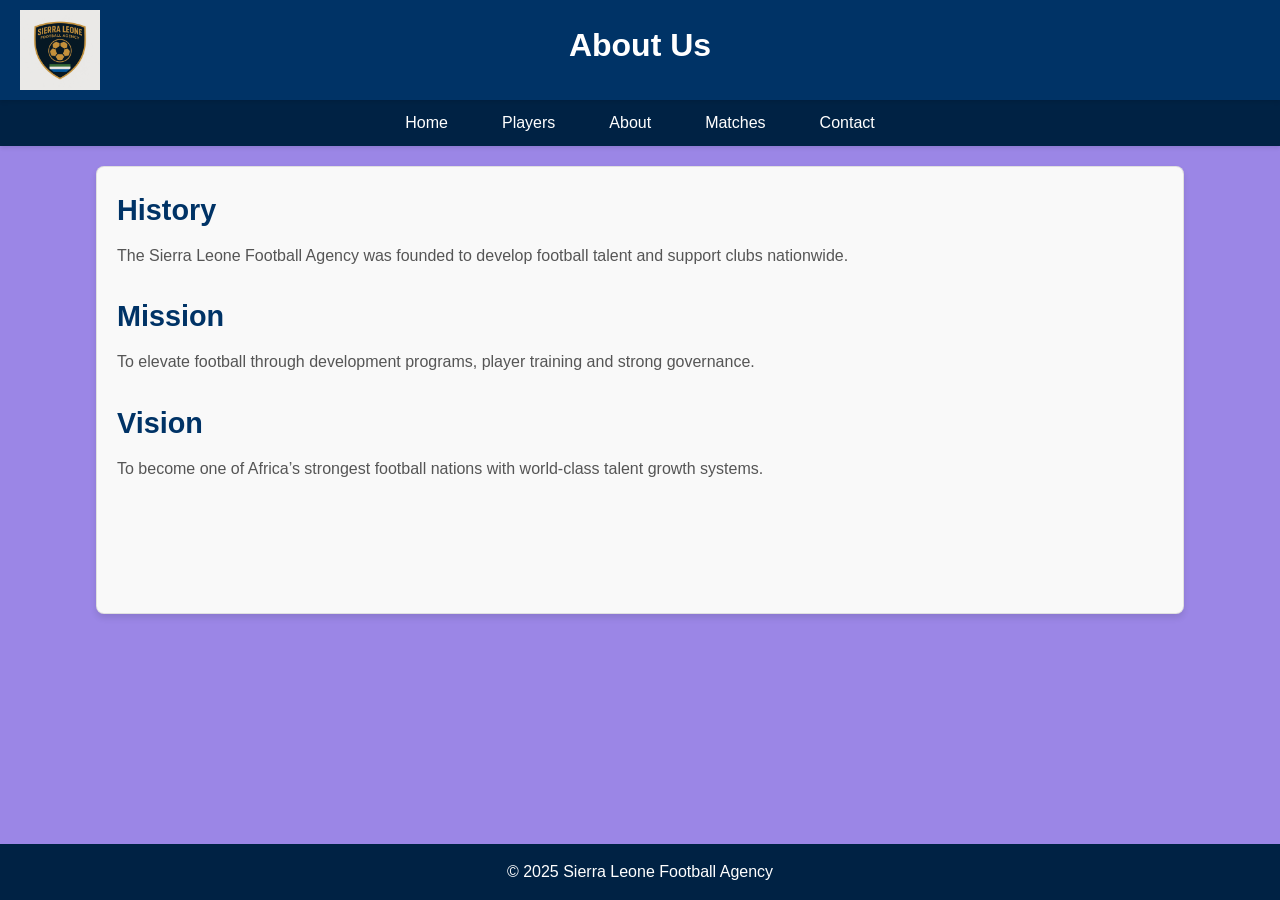
<file: Assignment-2/About.html>
<!DOCTYPE html>
<html lang="en">

<head>
    <meta charset="utf-8">
    <meta name="viewport" content="width=device-width, initial-scale=1">
    <title>About | Sierra Leone Football Agency</title>
    <link rel="stylesheet" href="./CSS/Style.css">
</head>

<body>

    <header class="site-header">
        <img src="logo.jpeg" class="logo" alt="Agency Logo">
        <h1>About Us</h1>
    </header>

    <nav>
        <ul>
            <li><a href="index.html">Home</a></li>
            <li><a href="players.html">Players</a></li>
            <li><a href="about.html">About</a></li>
            <li><a href="matches.html">Matches</a></li>
            <li><a href="contact.html">Contact</a></li>
        </ul>
    </nav>

    <div class="container">

        <div class="about-section">
            <h2>History</h2>
            <p>The Sierra Leone Football Agency was founded to develop football talent and support clubs nationwide.</p>
        </div>

        <div class="about-section">
            <h2>Mission</h2>
            <p>To elevate football through development programs, player training and strong governance.</p>
        </div>

        <div class="about-section">
            <h2>Vision</h2>
            <p>To become one of Africa’s strongest football nations with world-class talent growth systems.</p>
        </div>

    </div>

    <footer>
        © 2025 Sierra Leone Football Agency
    </footer>

</body>

</html>
</file>
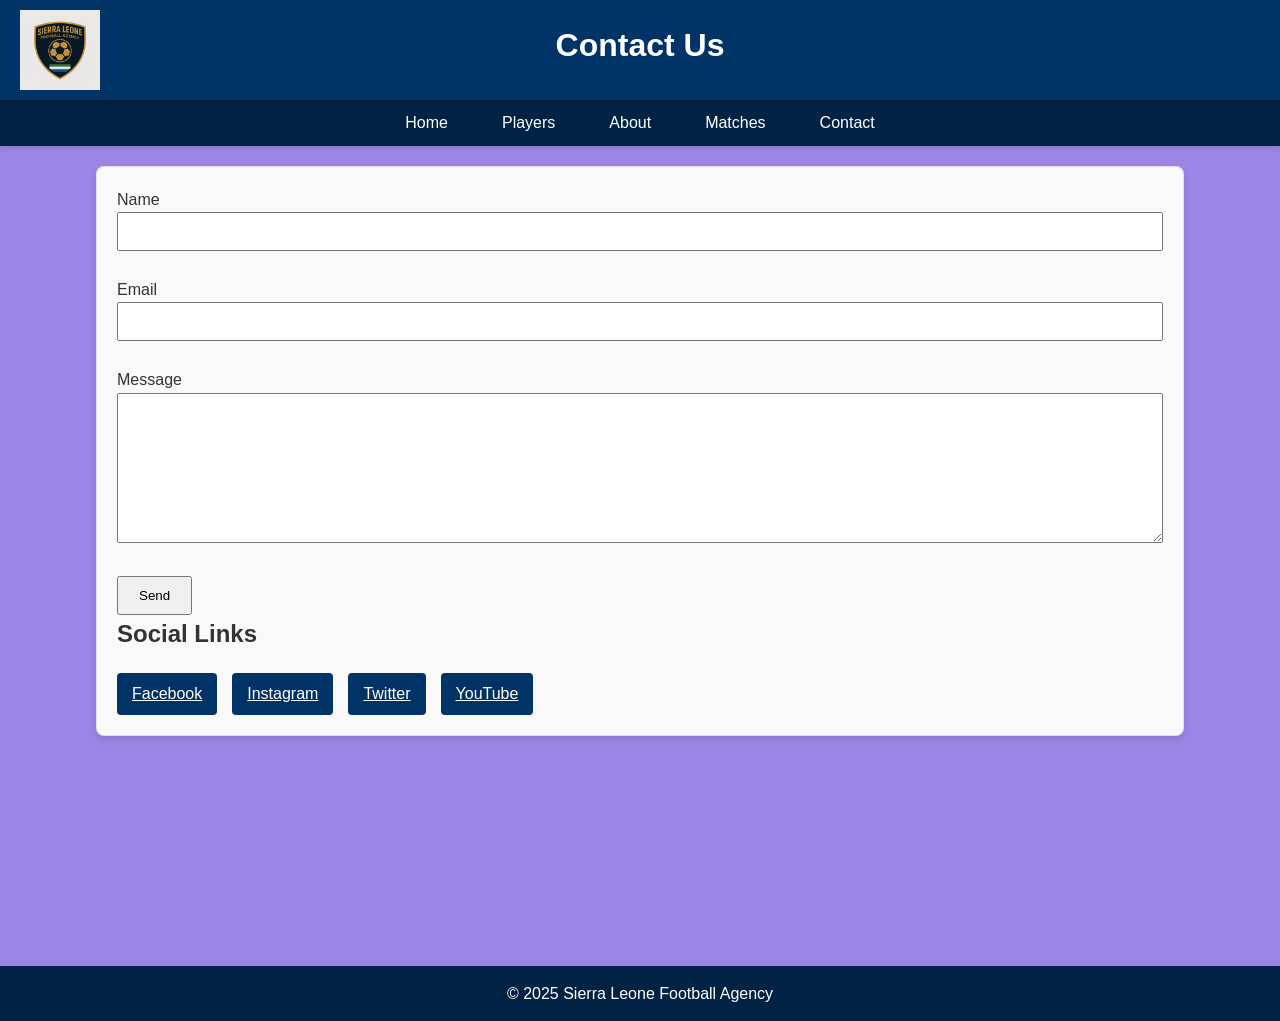
<file: Assignment-2/Contact.html>
<!DOCTYPE html>
<html lang="en">

<head>
    <meta charset="utf-8">
    <meta name="viewport" content="width=device-width, initial-scale=1">
    <title>Contact | Sierra Leone Football Agency</title>
    <link rel="stylesheet" href="./CSS/Style.css">
</head>

<body>

    <header class="site-header">
        <img src="logo.jpeg" class="logo" alt="Agency Logo">
        <h1>Contact Us</h1>
    </header>

    <nav>
        <ul>
            <li><a href="index.html">Home</a></li>
            <li><a href="players.html">Players</a></li>
            <li><a href="about.html">About</a></li>
            <li><a href="matches.html">Matches</a></li>
            <li><a href="contact.html">Contact</a></li>
        </ul>
    </nav>

    <div class="container">

        <div class="contact-info">
            <form action="#" method="post">
                <label for="name">Name</label><br>
                <input id="name" name="name" type="text" style="width:100%; padding:10px;"><br><br>

                <label for="email">Email</label><br>
                <input id="email" name="email" type="email" style="width:100%; padding:10px;"><br><br>

                <label for="message">Message</label><br>
                <textarea id="message" name="message" style="width:100%; height:150px; padding:10px;"></textarea><br><br>

                <button type="submit" style="padding:10px 20px;">Send</button>
            </form>
        </div>

        <h2>Social Links</h2>
        <div class="social-links">
            <a href="https://facebook.com" target="_blank" rel="noopener noreferrer" aria-label="Facebook (opens in a new tab)">Facebook</a>
            <a href="https://instagram.com" target="_blank" rel="noopener noreferrer" aria-label="Instagram (opens in a new tab)">Instagram</a>
            <a href="https://x.com" target="_blank" rel="noopener noreferrer" aria-label="Twitter (opens in a new tab)">Twitter</a>
            <a href="https://youtube.com" target="_blank" rel="noopener noreferrer" aria-label="YouTube (opens in a new tab)">YouTube</a>
        </div>

    </div>

    <footer>
        © 2025 Sierra Leone Football Agency
    </footer>

</body>

</html>
</file>
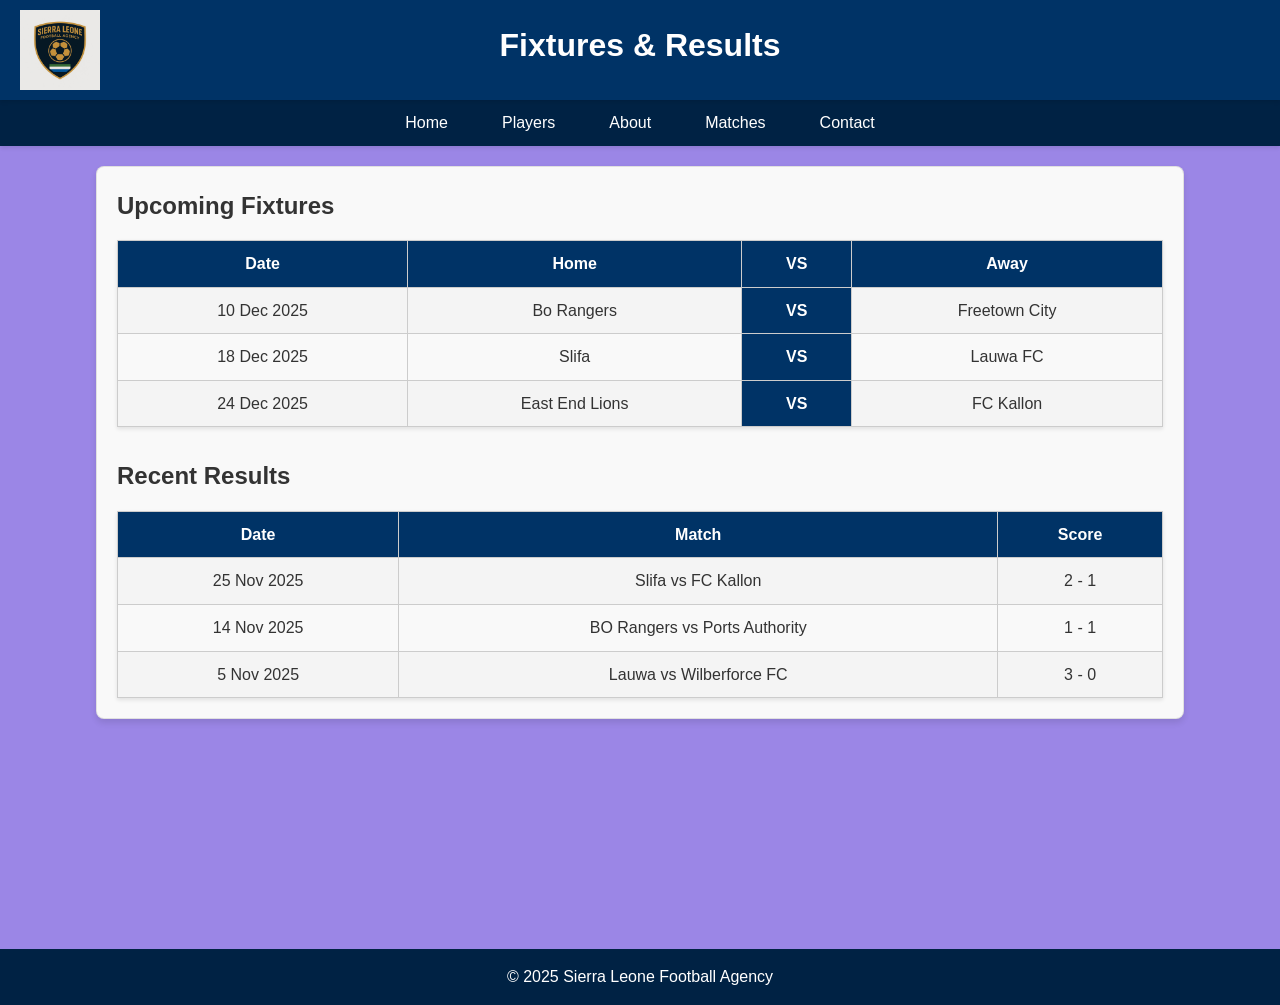
<file: Assignment-2/Matches.html>
<!DOCTYPE html>
<html lang="en">

<head>
    <title>Matches | Sierra Leone Football Agency</title>
    <link rel="stylesheet" href="./CSS/Style.css">
</head>

<body>

    <header class="site-header">
        <img src="logo.jpeg" class="logo" alt="Agency Logo">
        <h1>Fixtures & Results</h1>
    </header>

    <nav>
        <ul>
            <li><a href="index.html">Home</a></li>
            <li><a href="players.html">Players</a></li>
            <li><a href="about.html">About</a></li>
            <li><a href="matches.html">Matches</a></li>
            <li><a href="contact.html">Contact</a></li>
        </ul>
    </nav>

    <div class="container">

        <h2>Upcoming Fixtures</h2>

        <table class="matches-table">
            <tr>
                <th>Date</th>
                <th>Home</th>
                <th>VS</th>
                <th>Away</th>
            </tr>
            <tr>
                <td>10 Dec 2025</td>
                <td>Bo Rangers</td>
                <th>VS</th>
                <td>Freetown City</td>
            </tr>
            <tr>
                <td>18 Dec 2025</td>
                <td>Slifa</td>
                <th>VS</th>
                <td>Lauwa FC</td>
            </tr>
            <tr>
                <td>24 Dec 2025</td>
                <td>East End Lions</td>
                <th>VS</th>
                <td>FC Kallon</td>
            </tr>
        </table>

        <h2 style="margin-top:30px;">Recent Results</h2>

        <table class="matches-table">
            <tr>
                <th>Date</th>
                <th>Match</th>
                <th>Score</th>
            </tr>
            <tr>
                <td>25 Nov 2025</td>
                <td>Slifa vs FC Kallon</td>
                <td>2 - 1</td>
            </tr>
            <tr>
                <td>14 Nov 2025</td>
                <td>BO Rangers vs Ports Authority</td>
                <td>1 - 1</td>
            </tr>
            <tr>
                <td>5 Nov 2025</td>
                <td>Lauwa vs Wilberforce FC</td>
                <td>3 - 0</td>
            </tr>
        </table>

    </div>

    <footer>
        © 2025 Sierra Leone Football Agency
    </footer>

</body>

</html>
</file>
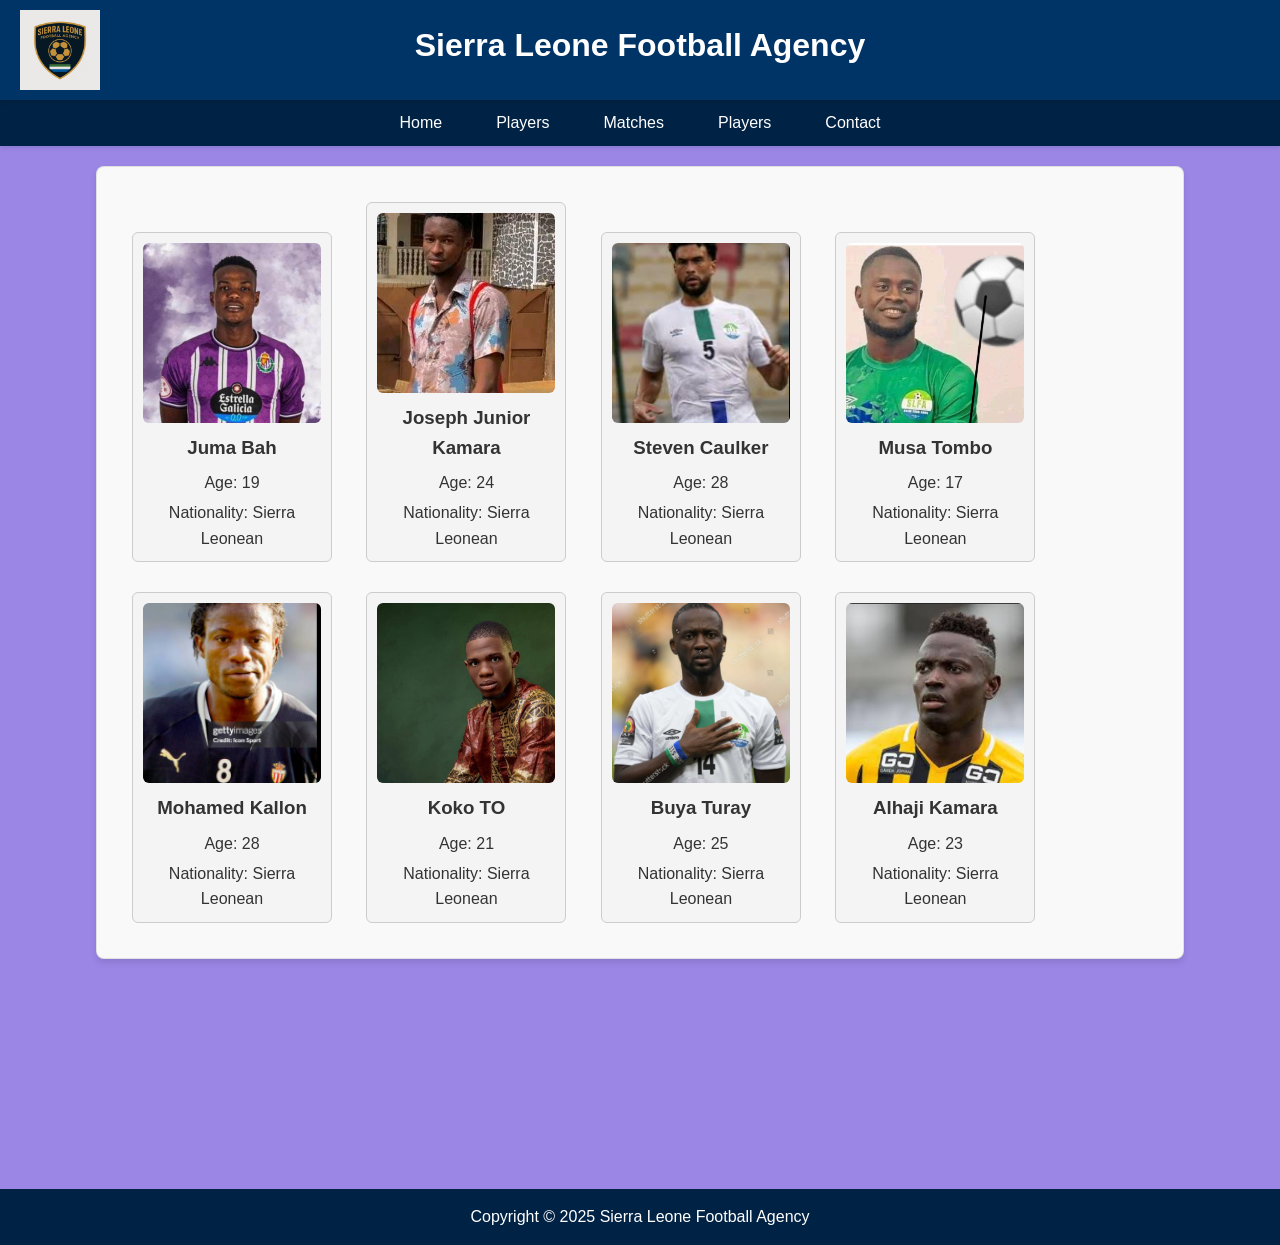
<file: Assignment-2/Players.html>
<!DOCTYPE html>
<html lang="en">

<head>
    <meta charset="utf-8">
    <meta name="viewport" content="width=device-width, initial-scale=1">
    <title>Players | Sierra Leone Football Agency</title>
    <link rel="stylesheet" href="./CSS/Style.css">
</head>

<body>

    <header class="site-header">
        <img src="logo.jpeg" class="logo" alt="Agency Logo">
        <h1>Sierra Leone Football Agency</h1>
    </header>

    <nav>
        <ul>
            <li><a href="index.html">Home</a></li>
            <li><a href="Players.html">Players</a></li>
            <li><a href="matches.html">Matches</a></li>
            <li><a href="players.html">Players</a></li>
            <li><a href="contact.html">Contact</a></li>
        </ul>
    </nav>

    <div class="container">

        <div class="player-grid">

            <div class="player-card">
                <img src="juma.jpeg" alt="Player 1">
                <h3>Juma Bah</h3>
                <p>Age: 19</p>
                <p>Nationality: Sierra Leonean</p>
            </div>

            <div class="player-card">
                <img src="jjk.jpeg" alt="Player 2">
                <h3>Joseph Junior Kamara</h3>
                <p>Age: 24</p>
                <p>Nationality: Sierra Leonean</p>
            </div>

            <div class="player-card">
                <img src="scaulker.png" alt="Player 3">
                <h3>Steven Caulker</h3>
                <p>Age: 28</p>
                <p>Nationality: Sierra Leonean</p>
            </div>

            <div class="player-card">
                <img src="tombo.jpeg" alt="Player 4">
                <h3>Musa Tombo</h3>
                <p>Age: 17</p>
                <p>Nationality: Sierra Leonean</p>
            </div>

            <div class="player-card">
                <img src="mkallon.png" alt="Player 5">
                <h3>Mohamed Kallon</h3>
                <p>Age: 28</p>
                <p>Nationality: Sierra Leonean</p>
            </div>

            <div class="player-card">
                <img src="koko.jpeg" alt="Player 6">
                <h3>Koko TO</h3>
                <p>Age: 21</p>
                <p>Nationality: Sierra Leonean</p>
            </div>

            <div class="player-card">
                <img src="bturay.png" alt="Player 7">
                <h3>Buya Turay</h3>
                <p>Age: 25</p>
                <p>Nationality: Sierra Leonean</p>
            </div>

            <div class="player-card">
                <img src="akamara.png" alt="Player 8">
                <h3>Alhaji Kamara</h3>
                <p>Age: 23</p>
                <p>Nationality: Sierra Leonean</p>
            </div>

        </div>

    </div>

    </div>

    <footer>
        Copyright © 2025 Sierra Leone Football Agency
    </footer>

</body>

</html>
</file>
<file: Assignment-2/CSS/Style.css>
/* Reset */

* {
    margin: 0;
    padding: 0;
    box-sizing: border-box;
    font-family: Arial, sans-serif;
}


/* Body */

body {
    background: #9b86e6;
    color: #333;
    line-height: 1.6;
    min-height: 100vh;
    display: flex;
    flex-direction: column;
}


/* Header with Logo */

.site-header {
    background: #003366;
    color: #fff;
    padding: 20px;
    text-align: center;
    position: relative;
    height: 100px;
    box-shadow: 0 2px 4px rgba(0, 0, 0, 0.1);
}

.logo {
    position: absolute;
    left: 20px;
    top: 50%;
    width: 80px;
    transform: translateY(-50%);
}


/* Navigation */

nav {
    background: #002244;
    padding: 10px 0;
    box-shadow: 0 2px 4px rgba(0, 0, 0, 0.1);
}

nav ul {
    list-style: none;
    display: flex;
    justify-content: center;
    gap: 30px;
}

nav a {
    color: white;
    text-decoration: none;
    padding: 6px 12px;
    border-radius: 4px;
    transition: background 0.3s;
}

nav a:hover {
    background: #004488;
    border-radius: 4px;
    transition: background 0.3s;
}


/* Container */

.container {
    width: 85%;
    margin: 20px auto;
    background: white;
    padding: 20px;
    border-radius: 6px;
    box-shadow: 0 2px 8px rgba(0, 0, 0, 0.1);
    flex: 1;
    background: #f9f9f9;
    border: 1px solid rgba(0, 0, 0, 0.1);
    border-radius: 8px;
    box-shadow: 0 4px 6px rgba(0, 0, 0, 0.1);
    margin-bottom: 40px;
}


/* News & Highlights */

.news-item,
.highlight-item {
    margin-bottom: 20px;
    background: #e9f1ff;
    border-left: 4px solid #003366;
    border-radius: 4px;
    padding: 20px;
    box-shadow: 0 2px 4px rgba(0, 0, 0, 0.05);
}

.news-item h2,
.highlight-item h2 {
    margin-bottom: 10px;
    color: #003366;
    font-size: 1.5rem;
}

news-item p,
.highlight-item p {
    line-height: 1.6;
    color: #555;
    margin-bottom: 10px;
    font-size: 1rem;
    color: #555;
}


/* News Image Design */

.news-image {
    width: 100%;
    height: 220px;
    object-fit: cover;
    border-radius: 6px;
    margin-bottom: 12px;
    border: 1px solid rgba(0, 0, 0, 0.1);
}


/* About Sections */

.about-section {
    margin-bottom: 25px;
}

.about-section h2 {
    margin-bottom: 10px;
    color: #003366;
    font-size: 1.8rem;
}

.about-section p {
    line-height: 1.6;
    color: #555;
    font-size: 1rem;
    margin-bottom: 10px;
}


/* Matches Tables */

.matches-table {
    width: 100%;
    border-collapse: collapse;
    margin-top: 15px;
    box-shadow: 0 2px 4px rgba(0, 0, 0, 0.1);
}

.matches-table th,
.matches-table td {
    border: 1px solid #ccc;
    padding: 10px;
    text-align: center;
}

.matches-table th {
    background: #003366;
    color: white;
}

.matches-table tr:nth-child(even) {
    background: #f4f4f4;
}


/* Contact Page */

.social-links {
    margin-top: 20px;
    display: flex;
    gap: 15px;
}

.social-links a {
    background: #003366;
    color: white;
    padding: 8px 15px;
    border-radius: 4px;
}

.social-links a:hover {
    background: #0055aa;
}


/* Footer */

footer {
    margin-top: 190px;
    text-align: center;
    padding: 15px;
    background: #002244;
    color: white;
}

footer a {
    color: #ffcc00;
    text-decoration: none;
}

footer a:hover {
    text-decoration: underline;
}


/* Player Cards */

.player-card {
    display: inline-block;
    width: 200px;
    margin: 15px;
    padding: 10px;
    background: #f4f4f4;
    border: 1px solid #ccc;
    border-radius: 6px;
    text-align: center;
}

.player-card img {
    width: 100%;
    height: 180px;
    object-fit: cover;
    display: block;
    border-radius: 6px;
    margin-bottom: 10px;
    transition: transform 0.3s;
}

.player-card h3 {
    margin-bottom: 8px;
}

.player-card p {
    margin: 4px 0;
}

.player-card p:last-child {
    margin-bottom: 0;
}

.player-card:hover {
    box-shadow: 0 0 10px rgba(0, 0, 0, 0.2);
}

.player-card img:hover {
    transform: scale(1.05);
}

.item-image {
    width: 100%;
    height: 180px;
    object-fit: cover;
    display: block;
    border-radius: 8px;
    margin-bottom: 0.75rem;
    border: 1px solid rgba(15, 23, 42, 0.04);
}


/* smaller image on very small screens */

@media (max-width:520px) {
    .item-image {
        height: 140px;
    }
    .player-card img {
        height: 140px;
    }
}


/* Responsive Design */

@media (max-width: 768px) {
    nav ul {
        flex-direction: column;
        gap: 15px;
    }
    .player-card {
        width: 100%;
        margin: 10px 0;
    }
}

@media (max-width:520px) {
    .news-image {
        height: 160px;
    }
}


/* End of CSS */


/* End of CSS */
</file>
